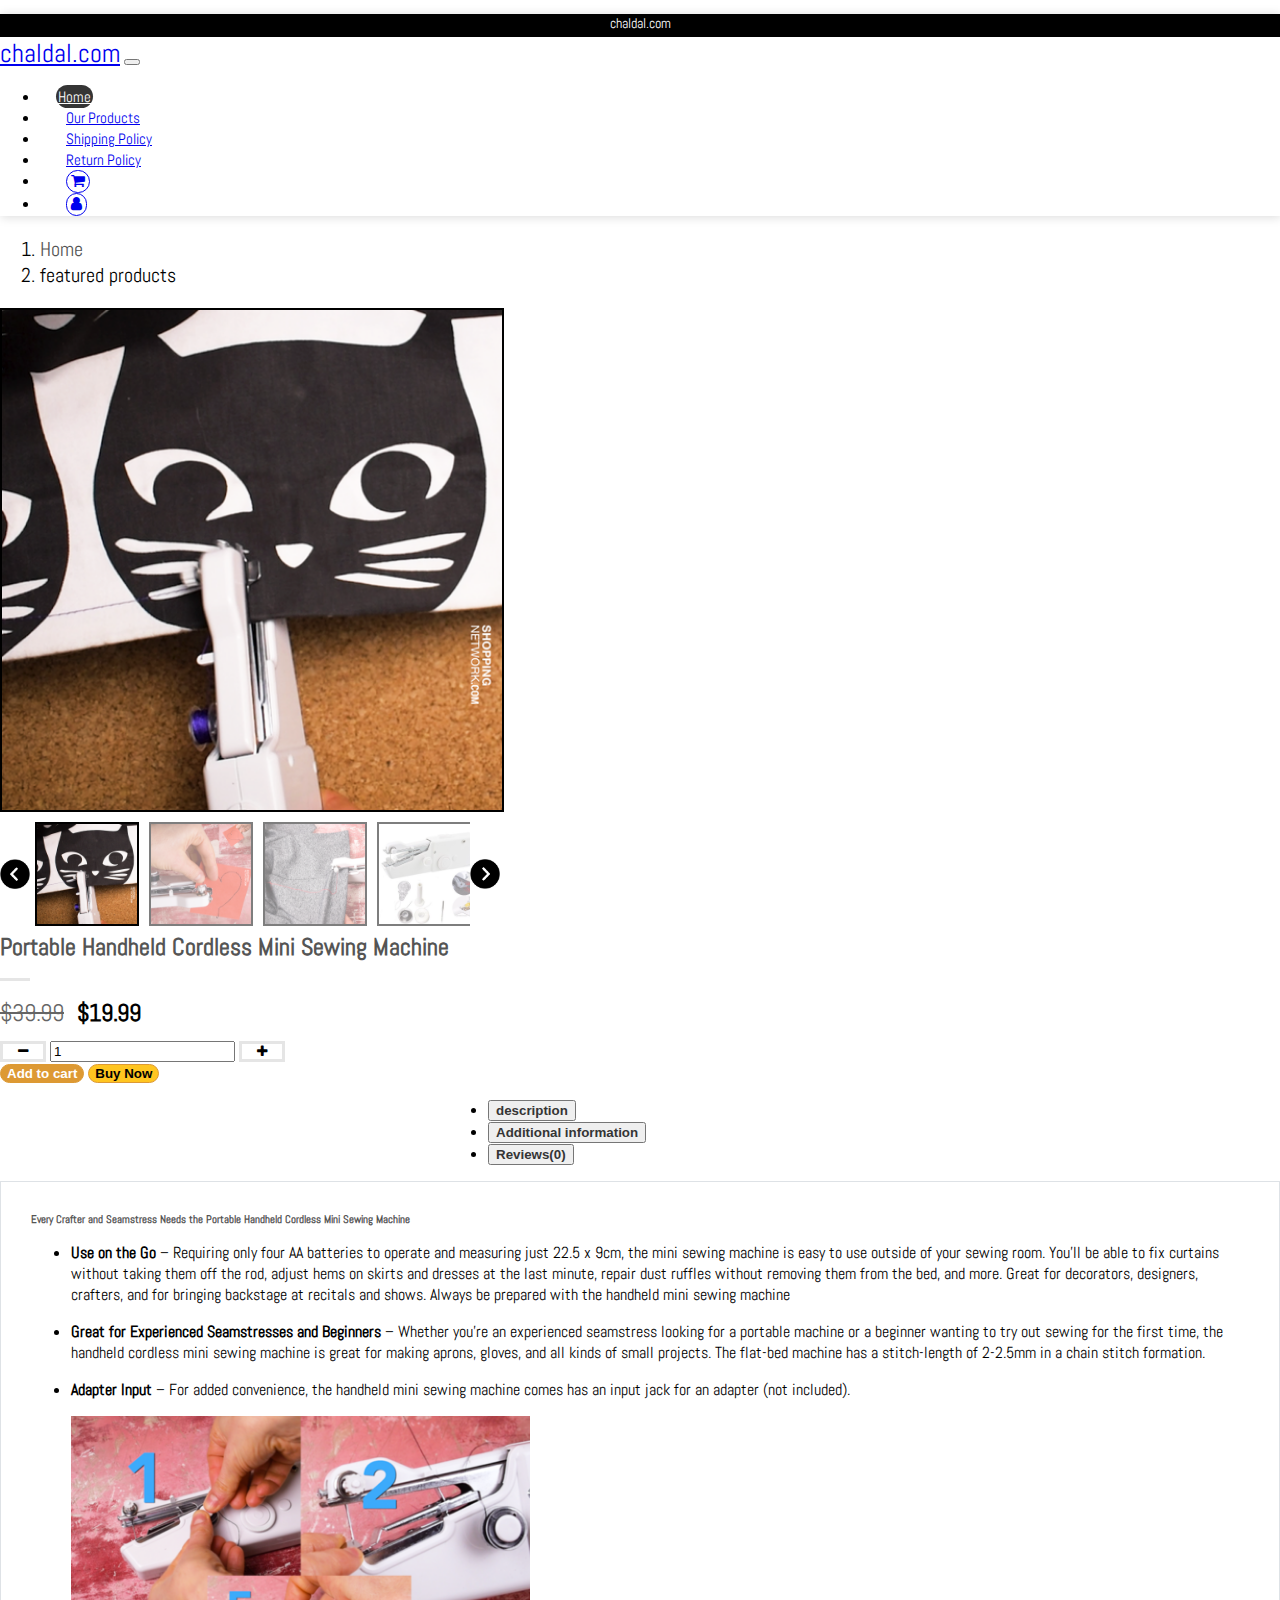
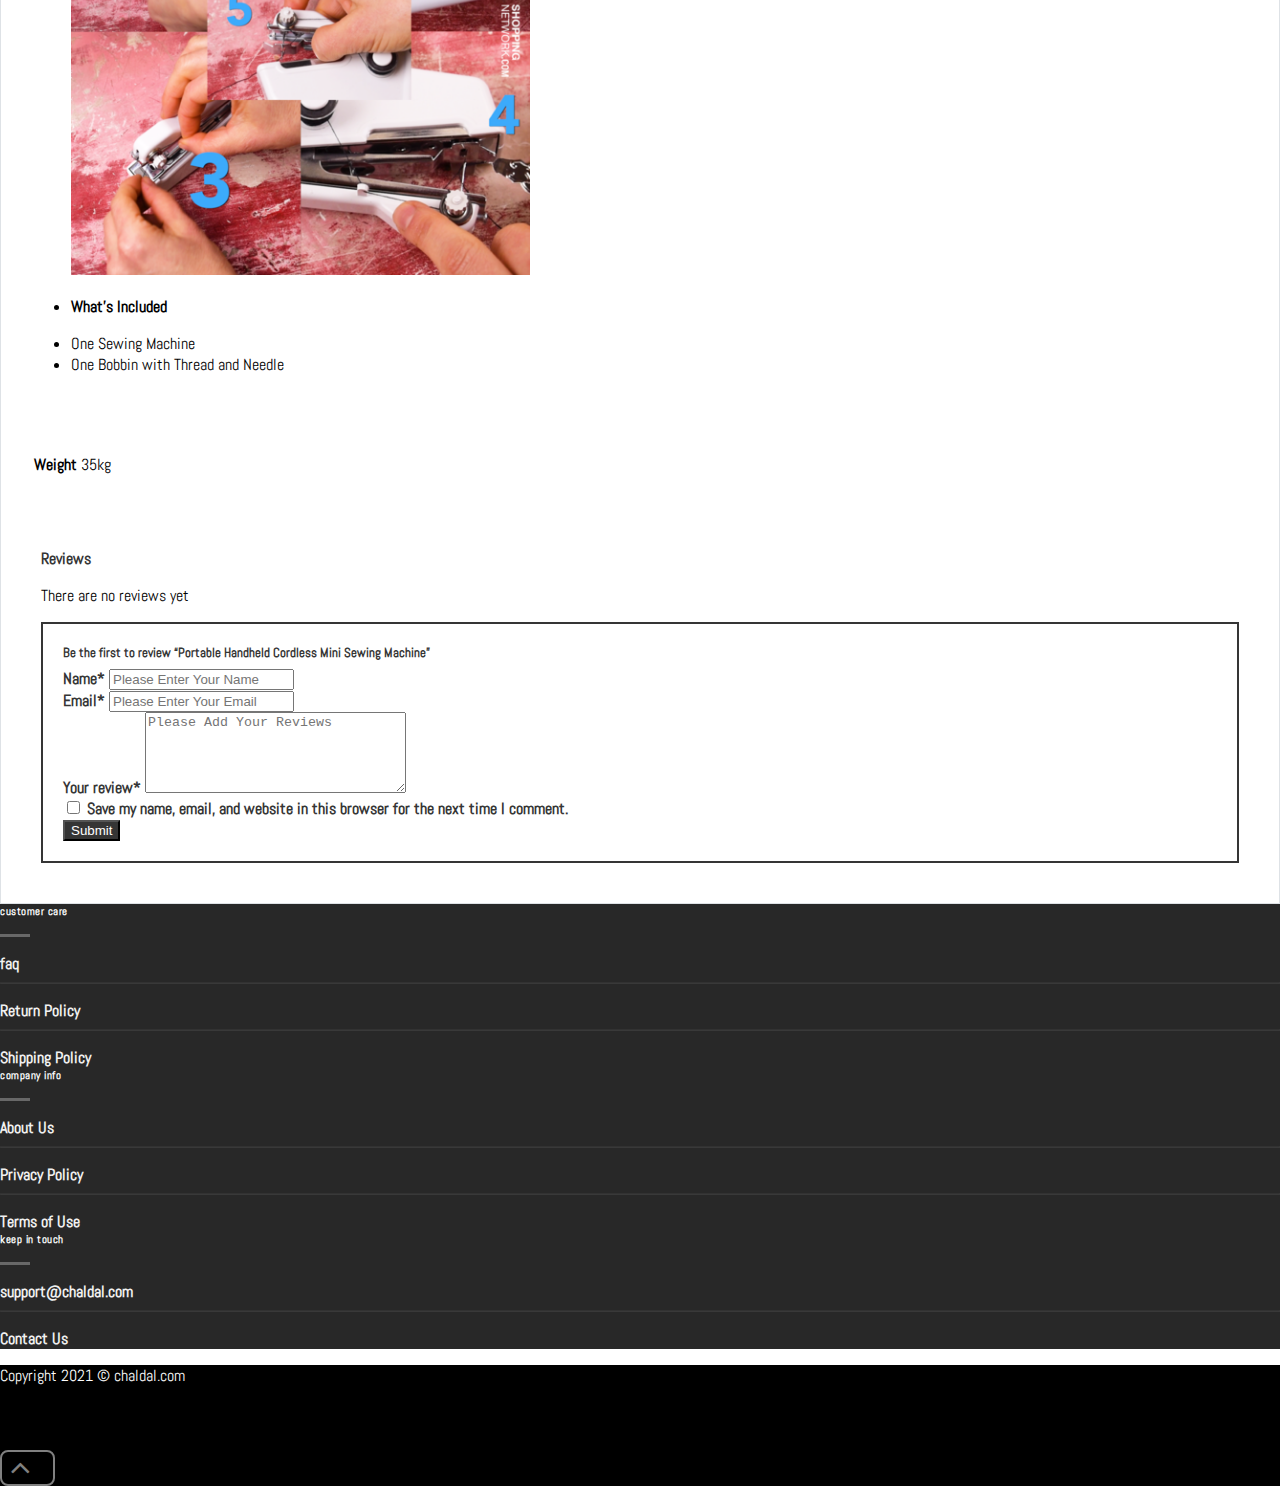
<file: product-details.html>
<!DOCTYPE html>
<html lang="en">

<head>
    <!-- Required meta tags -->
    <meta charset="utf-8" />
    <meta name="viewport" content="width=device-width, initial-scale=1" />

    <!-- Bootstrap CSS -->
    <link href="https://cdn.jsdelivr.net/npm/bootstrap@5.0.0-beta2/dist/css/bootstrap.min.css" rel="stylesheet" integrity="sha384-BmbxuPwQa2lc/FVzBcNJ7UAyJxM6wuqIj61tLrc4wSX0szH/Ev+nYRRuWlolflfl" crossorigin="anonymous" />

    <!-- Font-Awesome CSS -->
    <link rel="stylesheet" href="https://stackpath.bootstrapcdn.com/font-awesome/4.7.0/css/font-awesome.min.css" />

    <!-- Google Font Family CSS -->
    <link rel="preconnect" href="https://fonts.gstatic.com" />
    <link href="https://fonts.googleapis.com/css2?family=Abel&display=swap" rel="stylesheet" />

    <!-- Custom Styles CSS -->
    <link rel="stylesheet" href="./css/styles.css" />
    <link rel="stylesheet" href="./css/product-details.css" />

    <title>chaldal.com</title>
</head>

<body>
<header>
    <div class="container-fulid topbar">
        <p>chaldal.com</p>
    </div>

    <nav class="navbar navbar-expand-lg navbar-light bg-light topnavbar">
        <div class="container">
            <a class="navbar-brand" href="#" id="BrandName">chaldal.com</a>
            <button class="navbar-toggler" type="button" data-bs-toggle="collapse" data-bs-target="#navbarSupportedContent" aria-controls="navbarSupportedContent" aria-expanded="false" aria-label="Toggle navigation">
                <span class="navbar-toggler-icon"></span>
            </button>
            <div class="collapse navbar-collapse" id="navbarSupportedContent">
                <ul class="navbar-nav ms-auto mb-2 mb-lg-0">
                    <li class="nav-item">
                        <a class="nav-link active" aria-current="page" href="#">Home</a>
                    </li>
                    <li class="nav-item">
                        <a class="nav-link" href="#">Our Products</a>
                    </li>
                    <li class="nav-item">
                        <a class="nav-link shipping" href="#">Shipping Policy</a>
                    </li>
                    <li class="nav-item">
                        <a class="nav-link" href="#">Return Policy</a>
                    </li>

                    <li class="nav-item" >
                        <a class="nav-link" href="#"  >
                            <i class="fa fa-shopping-cart cart "data-toggle="tooltip" data-placement="bottom"
                               data-original-title="Tooltip on bottom"
                               class="red-tooltip" title="No Product in the Cart"  aria-hidden="true"></i>
                        </a>
                    </li>
                    <li class="nav-item">
                        <a class="nav-link" href="#">
                            <i class="fa fa-user user" aria-hidden="true"></i>
                        </a>
                    </li>
                </ul>
            </div>
        </div>
    </nav>
</header>

<section>
    <div class="container my-5">
        <nav aria-label="breadcrumb" class="mb-5">
            <ol class="breadcrumb" style="font-size: 20px;">
                <li class="breadcrumb-item text-uppercase">
                    <a style="text-decoration: none; color: #555;" href="index.html">Home</a>
                </li>
                <li class="breadcrumb-item active text-uppercase" aria-current="page">featured products</li>
            </ol>
        </nav>

        <div class="row">
            <div class="col-lg-5 col-md-5 col-sm-5">
                <img id="featured" src="./assets/images/slider1.png" class="img-fluid" alt="">

                <div id="slide-wrapper">
                    <img id="slideLeft" class="arrow " src="./assets/images/arrow-left.png" alt="">
                    <div id="slider">
                        <img class="thumbnail active" src="./assets/images/slider1.png" alt="">
                        <img class="thumbnail" src="./assets/images/slider2.png" alt="">
                        <img class="thumbnail" src="./assets/images/slider3.png" alt="">
                        <img class="thumbnail" src="./assets/images/slider4.jpg" alt="">
                        <img class="thumbnail active" src="./assets/images/slider1.png" alt="">
                        <img class="thumbnail" src="./assets/images/slider2.png" alt="">
                        <img class="thumbnail" src="./assets/images/slider3.png" alt="">
                        <img class="thumbnail" src="./assets/images/slider4.jpg" alt="">
                    </div>
                    <img id="slideRight" class="arrow" src="./assets/images/arrow-right.png" alt="">

                </div>
            </div>
            <div class="col-lg-7 col-md-7 col-sm-7">
                <h2 style="color: #555; font-weight:bold ">Portable Handheld Cordless Mini Sewing Machine</h2>
                <div class="is-divider small"></div>
                <p class="price product-page-price price-on-sale">
                    <del><span class="amount">$39.99</span></del>
                    <span ><span>$</span>19.99</span>
                </p>
                <div class="row mt-4">
                    <div class="col-md-3">
                        <div class="div input-group d-flex mb-3">
                            <button type="button" class="minus btn mr-2">
                                <i class="fa fa-minus" aria-hidden="true"></i>
                            </button>
                            <input type="text" name="quantity" class="form-control input-number text-center" value="1" min="1" max="50">
                            <button type="button" class="plus btn mr-2">
                                <i class="fa fa-plus" aria-hidden="true"></i>
                            </button>
                        </div>
                    </div>
                    <div class="col-md-9">
                        <button  class="btn btn-lg btn-default me-4  add-to-cart">Add to cart</button>
                        <button  class="btn btn-lg btn-default  buy-now">Buy Now</button>
                    </div>
                </div>

            </div>
        </div>


    </div>
</section>

<section class="des-area my-5">
    <div class="container">
        <ul class="nav nav-tabs" id="myTab" role="tablist">
            <li class="nav-item" role="presentation">
                <button class="nav-link text-uppercase active" style="color: #353535; font-weight: bold" id="home-tab" data-bs-toggle="tab" data-bs-target="#home" type="button" role="tab" aria-controls="home" aria-selected="true">description</button>
            </li>
            <li class="nav-item" role="presentation">
                <button class="nav-link text-uppercase" style="color: #353535; font-weight: bold" id="profile-tab" data-bs-toggle="tab" data-bs-target="#profile" type="button" role="tab" aria-controls="profile" aria-selected="false">Additional information</button>
            </li>
            <li class="nav-item" role="presentation">
                <button class="nav-link text-uppercase" style="color: #353535; font-weight: bold" id="contact-tab" data-bs-toggle="tab" data-bs-target="#contact" type="button" role="tab" aria-controls="contact" aria-selected="false">Reviews(0)</button>
            </li>
        </ul>
        <div class="tab-content" id="myTabContent">
            <div class="tab-pane fade show active" id="home" role="tabpanel" aria-labelledby="home-tab">
                <div class="container description">
                    <div class="row">
                        <div class="col-lg-12 col-md-12 col-sm-12">
                            <h6>Every Crafter and Seamstress Needs the Portable Handheld Cordless Mini Sewing Machine</h6>
                        </div>
                        <div class="col-lg-12 col-md-12 col-sm-12">
                            <ul>
                                <li><p><strong>Use on the Go</strong> – Requiring only four AA batteries to operate and
                                    measuring just 22.5 x 9cm, the mini sewing machine is easy to use outside of your
                                    sewing room. You’ll be able to fix curtains without taking them off the rod, adjust
                                    hems on skirts and dresses at the last minute, repair dust ruffles without removing
                                    them from the bed, and more. Great for decorators, designers, crafters, and for
                                    bringing backstage at recitals and shows. Always be prepared with the handheld mini
                                    sewing machine</p>
                                </li>
                                <li><p><strong>Great for Experienced Seamstresses and Beginners</strong> – Whether you’re an experienced
                                    seamstress looking for a portable machine or a beginner wanting to try out sewing
                                    for the first time, the handheld cordless mini sewing machine is great for making
                                    aprons, gloves, and all kinds of small projects. The flat-bed machine has a
                                    stitch-length of 2-2.5mm in a chain stitch formation.</p>
                                </li>
                                <li><p><strong>Adapter Input</strong> – For added convenience, the handheld mini sewing
                                    machine comes has an input jack for an adapter (not included).</p>
                                    <img class="img-fluid" style="width: 39%!important;" src="./assets/images/slider5.png" alt="">
                                </li>
                                <li><p><strong>What's Included</strong></p></li>
                                <li>One Sewing Machine</li>
                                <li>One Bobbin with Thread and Needle</li>
                            </ul>
                        </div>
                    </div>
                </div>
            </div>
            <div class="tab-pane fade" id="profile" role="tabpanel" aria-labelledby="profile-tab">
                <div class="container additional-information">
                    <div class="row">
                        <div class="col-lg-12 col-md-12 col-sm-12">
                            <table class="table table-borderless">
                                <tr>
                                    <td class="weight">weight</td>
                                    <td>35kg</td>
                                </tr>
                            </table>
                        </div>
                    </div>
                </div>
            </div>
            <div class="tab-pane fade" id="contact" role="tabpanel" aria-labelledby="contact-tab">
                <div class="container reviews">
                    <div class="row">
                        <div class="col-lg-12 col-md-12 col-sm-12">
                            <h4>Reviews</h4>
                            <p>There are no reviews yet</p>
                        </div>

                        <div class="col-lg-12 col-md-12 col-sm-12 formhandle">
                            <h5>Be the first to review “Portable Handheld Cordless Mini Sewing Machine”</h5>
                            <form class="row g-3" action="">

                                <div class="col-lg-6 col-md-6 col-sm-6">
                                    <label for="name" class="form-label">Name*</label>
                                    <input type="text" placeholder="Please Enter Your Name" class="form-control" id="name">
                                </div>

                                <div class="col-lg-6 col-md-6 col-sm-6">
                                    <label for="email" class="form-label">Email*</label>
                                    <input type="email" placeholder="Please Enter Your Email" class="form-control" id="email">
                                </div>
                                <div class="col-lg-12 col-md-12 col-sm-12">
                                    <label for="validationTextarea" class="form-label">Your review*</label>
                                    <textarea class="form-control" rows="5" cols="30" id="validationTextarea" placeholder="Please Add Your Reviews" required></textarea>
                                </div>

                                <div class="col-lg-12 col-md-12 col-sm-12">
                                    <div class="form-check">
                                        <input class="form-check-input" type="checkbox" id="gridCheck">
                                        <label class="form-check-label" for="gridCheck">
                                            Save my name, email, and website in this browser for the next time I comment.
                                        </label>
                                    </div>
                                </div>
                                <div class="col-lg-2 col-md-2 col-sm-2">
                                    <button type="submit" class="btn btn-default submit btn-lg">Submit</button>
                                </div>

                            </form>
                        </div>
                    </div>
                </div>
            </div>
        </div>
    </div>
</section>






<section class="footer">
    <div class="container py-4">
        <div class="row">
            <div class="col-lg-4 col-md-4 col-sm-4 mb-4">
                <h6 class="text-uppercase">customer care</h6>
                <div class="is-divider small" style="background-color: rgba(255,255,255,0.3)!important;"></div>
                <p class="text-uppercase">faq</p>
                <hr style="border-color: rgba(255, 255, 255, 0.08)" />
                <p>Return Policy</p>
                <hr style="border-color: rgba(255, 255, 255, 0.08)" />
                <p>Shipping Policy</p>
            </div>
            <div class="col-lg-4 col-md-4 col-sm-4 mb-4">
                <h6 class="text-uppercase">company info</h6>
                <div class="is-divider small" style="background-color: rgba(255,255,255,0.3)!important;"></div>
                <p>About Us</p>
                <hr style="border-color: rgba(255, 255, 255, 0.08)" />
                <p>Privacy Policy</p>
                <hr style="border-color: rgba(255, 255, 255, 0.08)" />
                <p>Terms of Use</p>
            </div>
            <div class="col-lg-4 col-md-4 col-sm-4">
                <h6 class="text-uppercase">keep in touch</h6>
                <div class="is-divider small" style="background-color: rgba(255,255,255,0.3)!important;"></div>
                <p>support@chaldal.com</p>
                <hr style="border-color: rgba(255, 255, 255, 0.08)" />
                <p>Contact Us</p>
            </div>
        </div>
    </div>
</section>
<footer style="background-color: #000000;">
    <div class="container">
        <div class="row">
            <div class="col-md-5 mt-3 mb-4">
                <p style="color: #fff;">Copyright 2021 © chaldal.com</p>
            </div>
            <div class="col-md-6 mt-3 mb-6">
                <i class="fa fa-3x fa-cc-visa" aria-hidden="true"></i>
                <i class="fa fa-3x fa-cc-paypal" aria-hidden="true"></i>
                <i class="fa fa-3x fa-cc-mastercard" aria-hidden="true"></i>
            </div>
            <div class="col-md-1 mt-3 mb-2">
                <a class="back-to-top button icon invert plain fixed bottom z-1 is-outline round active" href="#">
                    <i class="fa fa-2x fa-angle-up" aria-hidden="true"></i>
                </a>
            </div>
        </div>
    </div>
</footer>

<script src="./js/jquery-3.5.1.min.js"></script>
<script src="./js/main.js"></script>

<!-- Optional JavaScript; choose one of the two! width="100% " height="50% " -->

<!-- Option 1: Bootstrap Bundle with Popper -->
<!--    <script src="https://cdn.jsdelivr.net/npm/bootstrap@5.0.0-beta2/dist/js/bootstrap.bundle.min.js " integrity="sha384-b5kHyXgcpbZJO/tY9Ul7kGkf1S0CWuKcCD38l8YkeH8z8QjE0GmW1gYU5S9FOnJ0 " crossorigin="anonymous "></script>-->

<!-- Option 2: Separate Popper and Bootstrap JS -->
<script src="https://cdn.jsdelivr.net/npm/@popperjs/core@2.6.0/dist/umd/popper.min.js " integrity="sha384-KsvD1yqQ1/1+IA7gi3P0tyJcT3vR+NdBTt13hSJ2lnve8agRGXTTyNaBYmCR/Nwi " crossorigin="anonymous "></script>
<script src="https://cdn.jsdelivr.net/npm/bootstrap@5.0.0-beta2/dist/js/bootstrap.min.js " integrity="sha384-nsg8ua9HAw1y0W1btsyWgBklPnCUAFLuTMS2G72MMONqmOymq585AcH49TLBQObG " crossorigin="anonymous "></script>
<script src="https://cdnjs.cloudflare.com/ajax/libs/jquery/3.3.1/jquery.min.js"></script>

<script type="text/javascript">
    let thumbnails = document.getElementsByClassName('thumbnail');

    let activeImages = document.getElementsByClassName('active');

    for (var i = 0; i< thumbnails.length; i++){
        thumbnails[i].addEventListener('mouseover',function (){
            if (activeImages.length > 0){
                activeImages[0].classList.remove('active');
            }
            this.classList.add('active')
            document.getElementById('featured').src = this.src;
        })
    }

    let buttonRight = document.getElementById('slideRight');
    let buttonLeft = document.getElementById('slideLeft');

    buttonLeft.addEventListener('click', function (){
        document.getElementById('slider').scrollLeft -= 100
    });
    buttonRight.addEventListener('click', function (){
        document.getElementById('slider').scrollLeft += 100
    });
</script>


</body>

</html>
</file>
<file: css/styles.css>
body {
    margin: 0;
    padding: 0;
    font-family: 'Abel', sans-serif;
}

header{
    box-shadow: 1px 1px 10px rgb(0 0 0 / 15%);
}

.topbar {
    background-color: black;
    color: white;
    padding: 0px;
    text-align: center;
    vertical-align: middle;
    height: 23px;
}

.topbar p {
    font-size: 14px;
}
.topnavbar{
    /*height: 81px;*/
}

a.nav-link {
    line-height: 18px;
    padding: 10px;
    margin: 16px;
    font-size: 15px;
    /*padding-top: 3px;*/
}



#BrandName {
    font-size: 26px;
    font-weight: normal;
    text-transform: none;
}

#BrandName:hover {
    color: #555555;
}

a.nav-link.active {
    background-color: #353535;
    border-radius: 80px;
    padding: 2px;
    line-height: 16px;
    color: #fff !important;
    margin-top: 26px;
}

.cart:hover {
    background-color: #999;
}

.user:hover {
    background-color: #999;
}

/*hero section*/
.portfolio-links h6 {
    position: absolute;
    bottom: 50px;
    text-align: center;
}
.portfolio-links p {
    position: absolute;
    bottom: 40px;
    left: 60%;
    text-align: center;
}

i.fa.fa-heart-o.hero2 {
    position: absolute;
    bottom: 642px;
    left: 110.5%;
}


img.img-fluid {
    width: 100%;
}


img.emoji {
    display: inline !important;
    border: none !important;
    box-shadow: none !important;
    height: 1em !important;
    width: 1em !important;
    margin: 0 .07em !important;
    vertical-align: -0.1em !important;
    background: none !important;
    padding: 0 !important;
}

.footer{
    background-color: #282828!important;
    color: #f1f1f1;
    font-weight: bold;
}
.is-divider {
    height: 3px;
    display: block;
    background-color: rgba(0,0,0,0.1);
    margin: 1em 0 1em;
    width: 100%;
    max-width: 30px;
}
.footer h6{
    font-weight: 600;
    letter-spacing: .05em;
    color: #fff;
}

.footer p {
    margin-bottom: 0px;
    text-align: left;
}
i.fa.fa-2x.fa-angle-up {
    border: 2px solid currentColor;
    background-color: transparent;
}

i.fa.fa-2x.fa-angle-up {
    padding: 3px;
    border-radius: 8px;
    width: 40px;
    /*margin-left: 290px;*/
    padding-left: 8px;
    line-height: 25.6px;
    z-index: 21;
}
i.fa.fa-2x.fa-angle-up {
    color: gray;
}
i.fa.fa-shopping-cart {
    border: 1px solid;
    padding: 4px;
    border-radius: 17px;
    padding-top: 2px;
}
i.fa.fa-user {
    border: 1px solid;
    padding: 4px;
    border-radius: 47px;
    /* font-size: x-large; */
    font-weight: bold;
    padding-top: 2px;
}


/*--------------------------------------------------------------
# Portfolio
--------------------------------------------------------------*/

.portfolio .portfolio-item {
    margin-bottom: 30px;
}

.portfolio #portfolio-flters {
    padding: 0;
    margin: 0 auto 20px auto;
    list-style: none;
    text-align: center;
}

.portfolio #portfolio-flters li {
    cursor: pointer;
    display: inline-block;
    padding: 8px 16px 8px 16px;
    font-size: 14px;
    font-weight: 500;
    line-height: 1;
    text-transform: uppercase;
    color: #444444;
    margin-bottom: 5px;
    transition: all 0.3s ease-in-out;
    border-radius: 50px;
    font-family: "Poppins", sans-serif;
}
.portfolio-links a i.fa.fa-heart-o {
    border: 3px solid #fff;
    padding: 5px;
    border-radius: 50px;
    color: #fff;
    background-color: gray;
}
.portfolio-links a i.fa.fa-heart-o:hover {
    background-color: red;
}
.portfolio #portfolio-flters li:hover, .portfolio #portfolio-flters li.filter-active {
    color: #fff;
    background: #009970;
}

.portfolio #portfolio-flters li:last-child {
    margin-right: 0;
}

.portfolio .portfolio-wrap {
    transition: 0.3s;
    position: relative;
    overflow: hidden;
    z-index: 1;
    background: rgba(54, 52, 58, 0.6);
}

.portfolio .portfolio-wrap::before {
    content: "";
    background: rgba(54, 52, 58, 0.6);
    position: absolute;
    left: 0;
    right: 0;
    top: 0;
    bottom: 0;
    transition: all ease-in-out 0.3s;
    z-index: 2;
    opacity: 0;
}

.portfolio .portfolio-wrap img {
    transition: all ease-in-out 0.3s;
}



.portfolio .portfolio-wrap .portfolio-info {
    opacity: 0;
    position: absolute;
    top: 0;
    left: 5px;
    right: 170px;
    bottom: 0;
    z-index: 3;
    transition: all ease-in-out 0.3s;
    display: flex;
    flex-direction: column;
    justify-content: flex-end;
    align-items: center;
    padding: 20px;
}
i.fa.fa-heart-o {
    position: absolute;
    bottom: 200px;
    left: 150px;

}
@media (min-width: 280px) and (max-width: 653px) {
    i.fa.fa-heart-o{
        bottom: 208px;
        left: 200px;
    }
}
@media (min-width: 320px) and (max-width: 568px) {
    i.fa.fa-heart-o{
        bottom: 248px;
        left: 240px;
    }
}
@media (min-width: 360px) and (max-width: 640px) {
    i.fa.fa-heart-o{
        bottom: 285px;
        left: 278px;
    }
}
@media (min-width: 375px) and (max-width: 667px) {
    i.fa.fa-heart-o{
        bottom: 302px;
        left: 295px;
    }
}
@media (min-width: 411px) and (max-width: 731px) {
    i.fa.fa-heart-o{
        bottom: 340px;
        left: 335px;
    }
}
@media (min-width: 540px) and (max-width: 720px) {
    i.fa.fa-heart-o{
        bottom: 468px;
        left: 460px;
    }
}
@media (min-width: 576px) {
    i.fa.fa-heart-o{
        bottom: 108px;
        left: 102px;
    }
}

 /*Medium devices (tablets, 768px and up)*/
@media (min-width: 768px) {
    i.fa.fa-heart-o{
        bottom: 162px;
        left: 160px;
    }
}

/* Large devices (desktops, 992px and up)*/
@media (min-width: 992px) {
    i.fa.fa-heart-o{
        bottom: 168px;
        left: 162px;
    }
}
 /*Extra large devices (large desktops, 1200px and up)*/
@media (min-width: 1200px) {
    i.fa.fa-heart-o{
        bottom: 253px;
        left: 245px;
    }
}

i.fa.fa-cart-arrow-down {
    position: absolute;
    bottom: 10px;
    left: 10px;
}

.portfolio .portfolio-wrap .portfolio-info {
    font-size: 20px;
    color: #fff;
    font-weight: 600;
}

.portfolio .portfolio-wrap .portfolio-info p {
    color: rgba(255, 255, 255, 0.7);
    font-size: 14px;
    text-transform: uppercase;
    padding: 0;
    margin: 0;
    font-style: italic;
}

.portfolio .portfolio-wrap .portfolio-links {
    text-align: center;
    z-index: 4;
}

.portfolio .portfolio-wrap .portfolio-links a {
    color: #fff;
    margin: 0 5px 0 0;
    font-size: 28px;
    display: inline-block;
    transition: 0.3s;
}

.portfolio .portfolio-wrap .portfolio-links a:hover {
    color: #00cc95;
}

.portfolio .portfolio-wrap:hover::before {
    opacity: 1;
}

.portfolio .portfolio-wrap:hover img {
    transform: scale(1.2);
}

.portfolio .portfolio-wrap:hover .portfolio-info {
    opacity: 1;
}

/*--------------------------------------------------------------
# Portfolio Details
--------------------------------------------------------------*/
.portfolio-details {
    padding-top: 40px;
}

.portfolio-details .portfolio-details-slider img {
    width: 100%;
}

.portfolio-details .portfolio-details-slider .swiper-pagination {
    margin-top: 20px;
    position: relative;
}

.portfolio-details .portfolio-details-slider .swiper-pagination .swiper-pagination-bullet {
    width: 12px;
    height: 12px;
    background-color: #fff;
    opacity: 1;
    border: 1px solid #009970;
}

.portfolio-details .portfolio-details-slider .swiper-pagination .swiper-pagination-bullet-active {
    background-color: #009970;
}

.portfolio-details .portfolio-info {
    padding: 30px;
    box-shadow: 0px 0 30px rgba(54, 52, 58, 0.08);
}

.portfolio-details .portfolio-info h3 {
    font-size: 22px;
    font-weight: 700;
    margin-bottom: 20px;
    padding-bottom: 20px;
    border-bottom: 1px solid #eee;
}

.portfolio-details .portfolio-info ul {
    list-style: none;
    padding: 0;
    font-size: 15px;
}

.portfolio-details .portfolio-info ul li + li {
    margin-top: 10px;
}

.portfolio-details .portfolio-description {
    padding-top: 30px;
}




.tooltip-main {
    width: 15px;
    height: 15px;
    border-radius: 50%;
    font-weight: 700;
    background: #f3f3f3;
    border: 1px solid #737373;
    color: #737373;
    margin: 4px 121px 0 5px;
    float: bottom;
    text-align: center !important;
}

.tooltip-qm {
    float: bottom;
    margin: -2px 0px 3px 4px;
    font-size: 12px;
}

.tooltip-inner {
    max-width: 236px !important;
    height: 76px;
    font-size: 12px;
    padding: 10px 15px 10px 20px;
    background: #FFFFFF;
    color: rgb(0, 0, 0, .7);
    border: 1px solid #737373;
    text-align: left;
}

.tooltip.show {
    opacity: 1;
}

.bs-tooltip-auto[x-placement^=bottom] .arrow::before,
.bs-tooltip-bottom .arrow::before {
    border-bottom-color: #f00;
}
</file>
<file: css/product-details.css>
#featured{
    max-width: 500px;
    max-height: 600px;
    object-fit: cover;
    cursor: pointer;
    border: 2px solid black;
}
.thumbnail{
    object-fit: cover;
    max-width: 180px;
    max-height: 100px;
    cursor: pointer;
    opacity: 0.5;
    margin: 5px;
    border: 2px solid black;
}

.thumbnail:hover{
    opacity: 1;
}

.active{
    opacity: 1;
}

#slide-wrapper{
    max-width: 500px;
    display: flex;
    min-height: 100px;
    align-items: center;
}
#slider{
    width: 440px;
    display: flex;
    flex-wrap: nowrap;
    overflow-x: hidden;
}

.arrow{
    width: 30px;
    height: 30px;
    cursor: pointer;
    transition: .3s;
}

.arrow:hover{
    width: 35px;
    height: 35px;
    opacity: 0.5;
}

h1, h2, h3, h4, h5, h6 {
    color: #555;
    width: 100%;
    margin-top: 0;
    margin-bottom: .5em;
    text-rendering: optimizeSpeed;
}
.is-divider {
    height: 3px;
    display: block;
    background-color: rgba(0,0,0,0.1);
    margin: 1em 0 1em;
    width: 100%;
    max-width: 30px;
}
.price {
    font-size: 1.5em;
    margin: .5em 0;
    font-weight: bolder;
}
.price {
    display: block;
}
del span.amount {
    opacity: .6;
    font-weight: normal;
    margin-right: .3em;
}

.add-to-cart {
    background-color: #dd9933;
    border: 1px solid #dd9933;
    border-radius: 25px;
    color: #fff;
    font-weight: bold;
}

.add-to-cart:hover {
    background-color: #dd9933;
    outline: none;
    opacity: 1;
    color: #fff;
    box-shadow: inset 0 0 0 100px rgb(0 0 0 / 20%);
}

.buy-now{
    background-color: #ffc520;
    border: 1px solid #dd9933;
    border-radius: 25px;
    font-weight: bold;
}
.minus{
    background: transparent;
    padding: 0 15px;
    border: 3px solid rgb(0,0,0,0.1);
}
.plus{
    background: transparent;
    padding: 0 15px;
    border: 3px solid rgb(0,0,0,0.1);
}

button.btn.submit {
    background-color: #353535;
    color: #fff;
}

ul#myTab {
    margin-left: 35%;
}

.nav-tabs {
    border: none;
}

div#myTabContent {
    border: 1px solid #dee2e6;
}

.container.description {
    padding: 30px;
}
.description h6{
    font-weight: bold;
    color: #555;
}

.container.additional-information {
    padding: 30px;
}
table .weight{
    font-weight: bold;
    text-transform: capitalize;
}

.container.reviews {
    padding: 40px;
}

.reviews h4{
    font-weight: bold;
    color: #353535;

}

.col-lg-12.col-md-12.col-sm-12.formhandle {
    border: 2px solid #353535;
    padding: 20px;
}
.formhandle h5, label {
    font-weight: bold;
    color: #353535;
}

@media (min-width: 280px) and (max-width: 653px) {
    ul#myTab {
        margin-left: 0%;
    }
}
@media (min-width: 320px) and (max-width: 568px) {
    ul#myTab {
        margin-left: 0%;
    }
}
@media (min-width: 360px) and (max-width: 640px) {
    ul#myTab {
        margin-left: 0%;
    }
}
@media (min-width: 375px) and (max-width: 667px) {
    ul#myTab {
        margin-left: 0%;
    }
}
@media (min-width: 411px) and (max-width: 731px) {
    ul#myTab {
        margin-left: 0%;
    }
}
@media (min-width: 540px) and (max-width: 720px) {
    ul#myTab {
        margin-left: 20%;
    }
}

/*Medium devices (tablets, 768px and up)*/
@media (min-width: 768px) {
    ul#myTab {
        margin-left: 20%;
    }
}

/* Large devices (desktops, 992px and up)*/
@media (min-width: 992px) {
    ul#myTab {
        margin-left: 35%;
    }
}
/*Extra large devices (large desktops, 1200px and up)*/
@media (min-width: 1200px) {
    ul#myTab {
        margin-left: 35%;
    }
}
</file>
